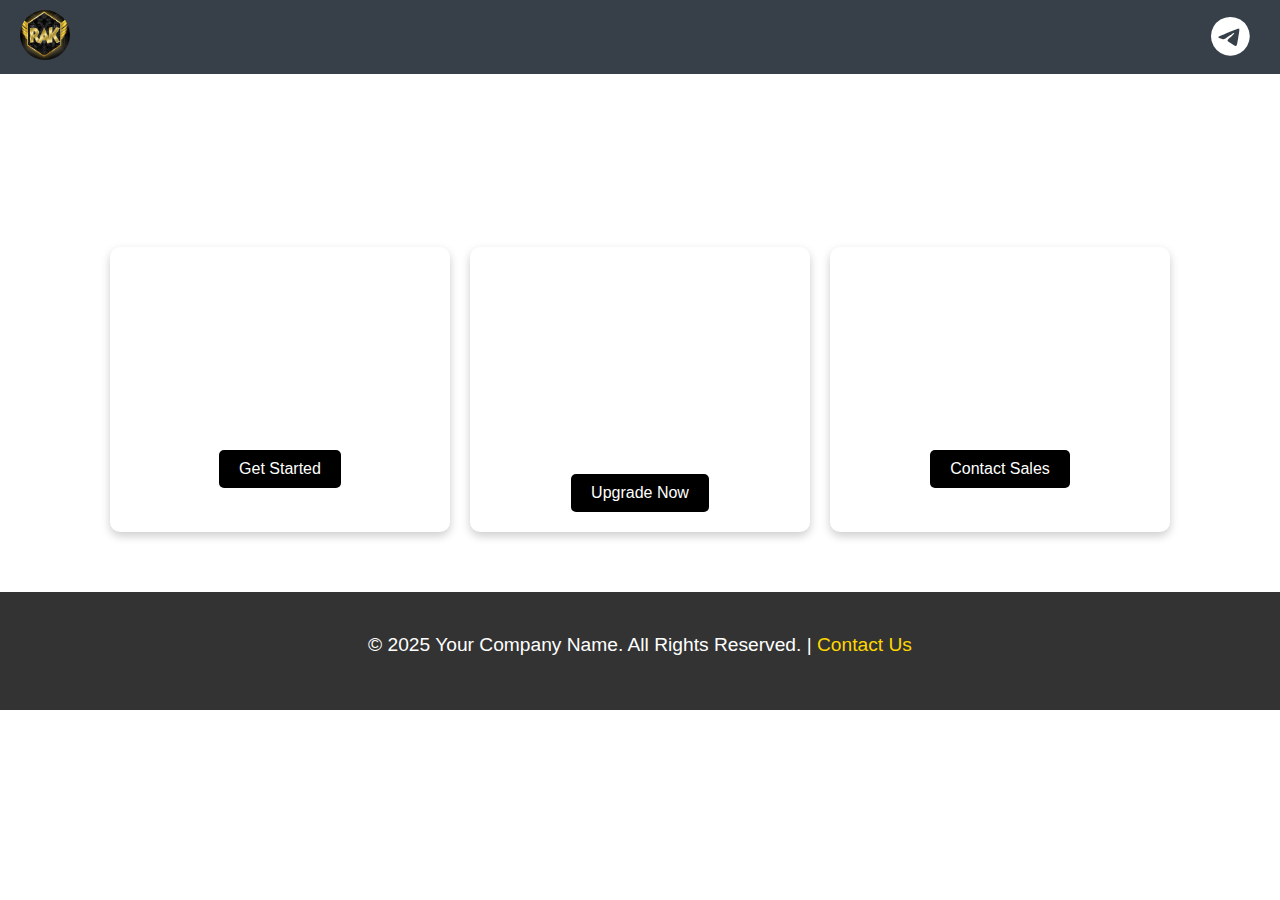
<file: esign/esign.html>
<!DOCTYPE html>
<html lang="en">
<head>
    <meta charset="UTF-8">
    <meta name="viewport" content="width=device-width, initial-scale=1.0">
    <meta name="description" content="Explore our premium plans for individuals, professionals, and businesses. Unlock exclusive features today!">
    <meta name="keywords" content="Premium Plans, Pricing, Subscription">
    <meta name="author" content="Your Company Name">
    <link rel="stylesheet" href="https://cdnjs.cloudflare.com/ajax/libs/font-awesome/6.7.2/css/all.min.css" integrity="sha512-Evv84Mr4kqVGRNSgIGL/F/aIDqQb7xQ2vcrdIwxfjThSH8CSR7PBEakCr51Ck+w+/U6swU2Im1vVX0SVk9ABhg==" crossorigin="anonymous" referrerpolicy="no-referrer" />
    <title>Premium Plans</title>
    <style>
        /* General Styles */
        body {
            font-family: 'Arial', sans-serif;
            margin: 0;
            padding: 0;
            background-image: url('https://i.pinimg.com/474x/fc/d7/ef/fcd7efb3fa35f5e4b6f87373f5d05019.jpg');
            color: white;
            background-size: cover;
            background-repeat: no-repeat;
            background-attachment: fixed;
        }

        /* Header Styles */
        header {
            display: flex;
            justify-content: space-between;
            align-items: center;
            padding: 10px 20px;
            background-color: rgba(33, 42, 53, 0.9);
            color: white;
            position: fixed;
            top: 0;
            left: 0;
            right: 0;
            z-index: 1000;
        }

        nav ul {
            list-style: none;
            margin: 0;
            padding: 0;
            display: flex;
            gap: 15px;
        }

        nav ul li {
            display: inline;
        }

        nav ul li a {
            text-decoration: none;
            color: white;
            padding: 5px 10px;
            transition: background 0.3s ease;
            border-radius: 5px;
            font-size: 40px;
        }

        nav ul li a:hover {
            background-color: #333;
            border-radius: 5px;
        }

        .logo img {
            width: 50px;
            height: 50px;
            border-radius: 50%;
        }
       
        /* Main Content Styles */
        .container {
            max-width: 1200px;
            margin: 100px auto 0;
            padding: 20px;
            text-align: center;
        }

        h1 {
            font-size: 3rem;
            margin-bottom: 10px;
        }

        p {
            font-size: 1.2rem;
            margin-bottom: 30px;
            line-height: 1.5;
        }

        /* Premium Plan Cards */
        .cards {
            display: flex;
            gap: 20px;
            justify-content: center;
            flex-wrap: wrap;
        }

        .card {
            background: rgba(255, 255, 255, 0.1);
            padding: 20px;
            border-radius: 10px;
            width: 300px;
            box-shadow: 0 4px 10px rgba(0, 0, 0, 0.2);
            transition: transform 0.3s ease, box-shadow 0.3s ease;
        }

        .card:hover {
            transform: scale(1.05);
            box-shadow: 0 8px 20px rgba(0, 0, 0, 0.4);
        }

        .card h2 {
            font-size: 2rem;
            margin-bottom: 10px;
        }

        .card p {
            font-size: 1rem;
            margin-bottom: 20px;
        }

        .card .price {
            font-size: 1.5rem;
            font-weight: bold;
            margin-bottom: 20px;
        }

        .card button {
            background: #000000;
            border: none;
            padding: 10px 20px;
            font-size: 1rem;
            color: white;
            border-radius: 5px;
            cursor: pointer;
            transition: background 0.3s ease;
        }

        .card button:hover {
            background: #333;
        }

        /* Footer Styles */
        footer {
            background: rgba(0, 0, 0, 0.8);
            padding: 20px;
            text-align: center;
            margin-top: 40px;
            font-size: 0.9rem;
            color: white;
        }

        footer a {
            color: #FFD700;
            text-decoration: none;
        }

        footer a:hover {
            text-decoration: underline;
        }

        /* Responsive Design */
        @media (max-width: 768px) {
            .card {
                width: 100%;
                margin: 10px 0;
            }
        }
    </style>
</head>
<body>
    <!-- Header with Navigation -->
    <header>
        <div class="logo">
            <a href="/index.html">
                <img src="/photo/logo.jpg" alt="Company Logo">
            </a>
        </div>
        <nav>
            <ul>

                <li><a href="#contact"><i class="fa-brands fa-telegram"></i></a></li>
            </ul>
        </nav>
    </header>

    <!-- Main Content -->
    <main>
        <div class="container" id="plans">
            <h2>Premium Plans</h2>
            <p>Unlock the full potential of our services with the perfect plan for you.</p>
            <div class="cards">
                <div class="card">
                    <h2>Basic</h2>
                    <p>Perfect for individuals starting out.</p>
                    <p class="price">$9.99/month</p>
                    <button onclick="subscribe('Basic')">Get Started</button>
                </div>
                <div class="card">
                    <h2>Pro</h2>
                    <p>For professionals who need more features.</p>
                    <p class="price">$19.99/month</p>
                    <button onclick="subscribe('Pro')">Upgrade Now</button>
                </div>
                <div class="card">
                    <h2>Enterprise</h2>
                    <p>Tailored solutions for businesses.</p>
                    <p class="price">$49.99/month</p>
                    <button onclick="subscribe('Enterprise')">Contact Sales</button>
                </div>
            </div>
        </div>
    </main>

    <!-- Footer -->
    <footer>
        <p>© 2025 Your Company Name. All Rights Reserved. | <a href="#contact">Contact Us</a></p>
    </footer>

    <script>
        // Subscription Button Handler
        function subscribe(plan) {
            const userConfirmed = confirm(`   channel telegram anime @RcSrAK `);
            if (userConfirmed) {
                window.location.href = `https://RcSrAK.t.me/?plan=${encodeURIComponent(plan)}`;
            }
        }
    </script>
</body>
</html>
</file>
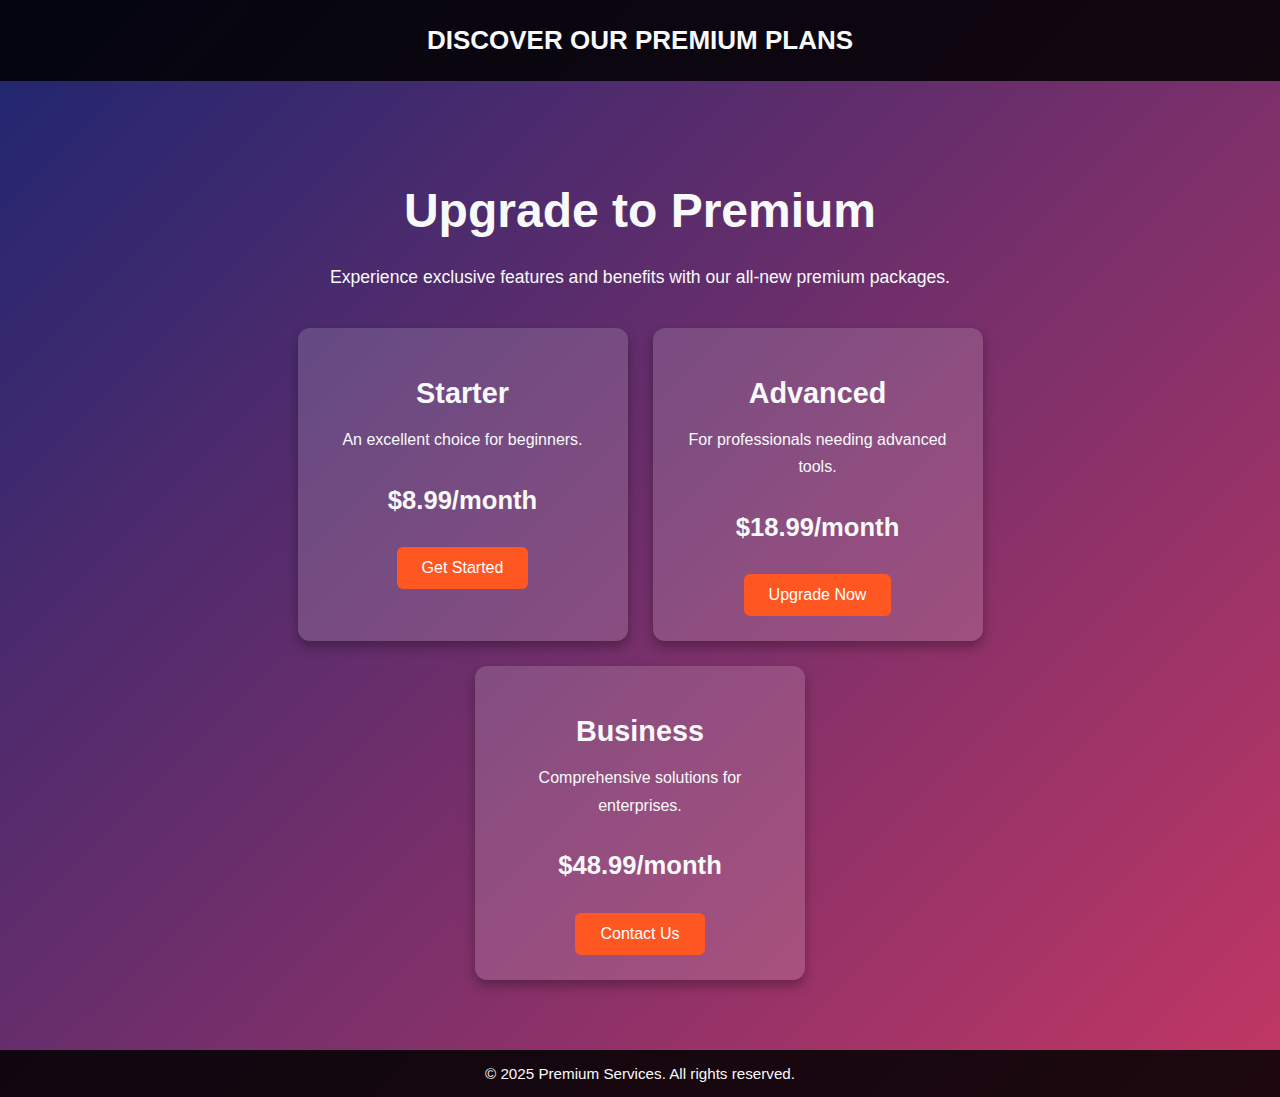
<file: gbox/gbox.html>
<!DOCTYPE html>
<html lang="en">
<head>
    <meta charset="UTF-8">
    <meta name="viewport" content="width=device-width, initial-scale=1.0">
    <title>New Premium Page</title>
    <style>
        /* General Styles */
        body {
            font-family: 'Roboto', sans-serif;
            margin: 0;
            padding: 0;
            background: linear-gradient(135deg, #1d2671, #c33764);
            color: #f8f9fa;
        }

        header {
            background: rgba(0, 0, 0, 0.85);
            padding: 25px;
            text-align: center;
            font-size: 26px;
            font-weight: bold;
            text-transform: uppercase;
        }

        .container {
            max-width: 1000px;
            margin: 50px auto;
            padding: 20px;
            text-align: center;
        }

        h1 {
            font-size: 3rem;
            margin-bottom: 25px;
        }

        p {
            font-size: 1.1rem;
            margin-bottom: 35px;
            line-height: 1.7;
        }

        .cards {
            display: flex;
            gap: 25px;
            justify-content: center;
            flex-wrap: wrap;
        }

        .card {
            background: rgba(255, 255, 255, 0.15);
            padding: 25px;
            border-radius: 12px;
            width: 280px;
            box-shadow: 0 6px 12px rgba(0, 0, 0, 0.3);
            transition: transform 0.3s, box-shadow 0.3s;
        }

        .card:hover {
            transform: scale(1.07);
            box-shadow: 0 10px 20px rgba(0, 0, 0, 0.5);
        }

        .card h2 {
            font-size: 1.8rem;
            margin-bottom: 15px;
        }

        .card p {
            font-size: 1rem;
            margin-bottom: 25px;
        }

        .card .price {
            font-size: 1.6rem;
            font-weight: bold;
            margin-bottom: 25px;
        }

        .card button {
            background: #ff5722;
            border: none;
            padding: 12px 25px;
            font-size: 1rem;
            color: #fff;
            border-radius: 6px;
            cursor: pointer;
            transition: background 0.3s;
        }

        .card button:hover {
            background: #e64a19;
        }

        footer {
            background: rgba(0, 0, 0, 0.85);
            padding: 15px;
            text-align: center;
            margin-top: 50px;
            font-size: 0.95rem;
        }
    </style>
</head>
<body>
    <header>
        Discover Our Premium Plans
    </header>
    <div class="container">
        <h1>Upgrade to Premium</h1>
        <p>Experience exclusive features and benefits with our all-new premium packages.</p>

        <div class="cards">
            <div class="card">
                <h2>Starter</h2>
                <p>An excellent choice for beginners.</p>
                <p class="price">$8.99/month</p>
                <button>Get Started</button>
            </div>

            <div class="card">
                <h2>Advanced</h2>
                <p>For professionals needing advanced tools.</p>
                <p class="price">$18.99/month</p>
                <button>Upgrade Now</button>
            </div>

            <div class="card">
                <h2>Business</h2>
                <p>Comprehensive solutions for enterprises.</p>
                <p class="price">$48.99/month</p>
                <button>Contact Us</button>
            </div>
        </div>
    </div>

    <footer>
        &copy; 2025 Premium Services. All rights reserved.
    </footer>
</body>
</html>
</file>
